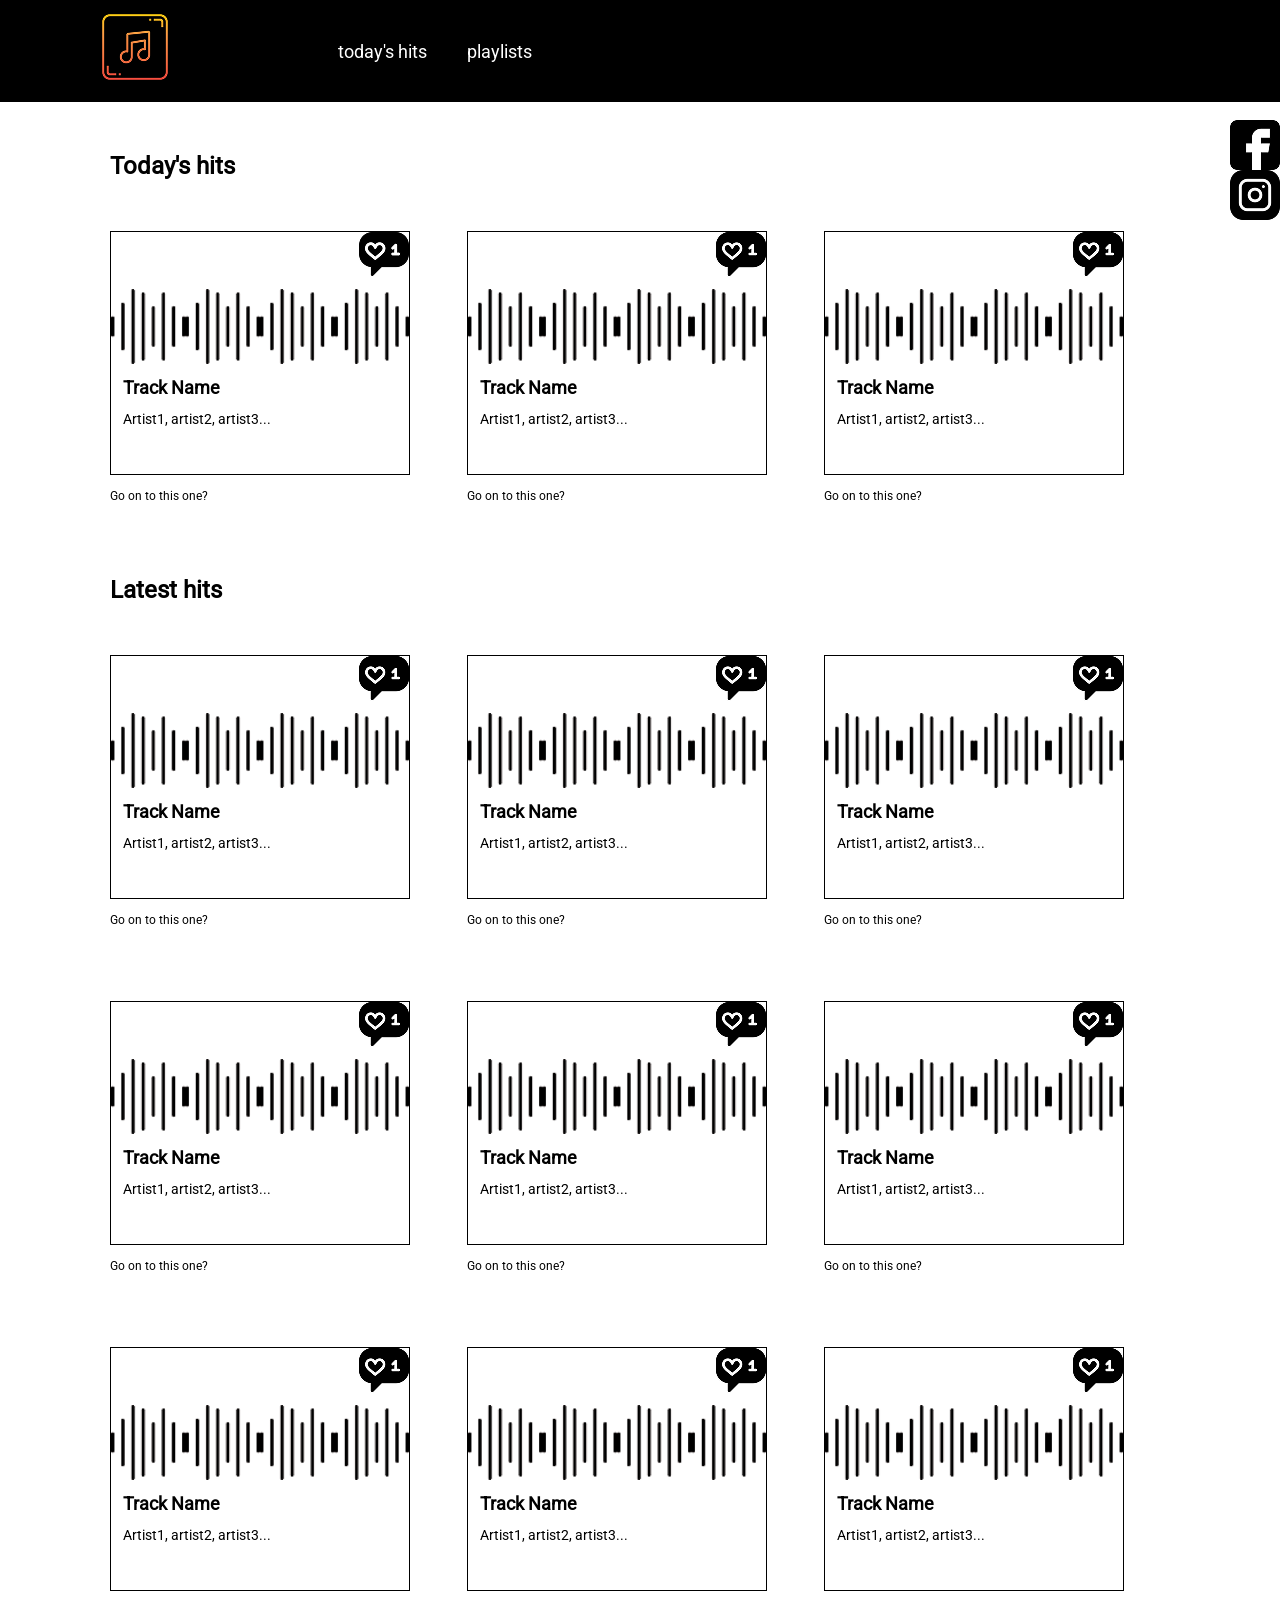
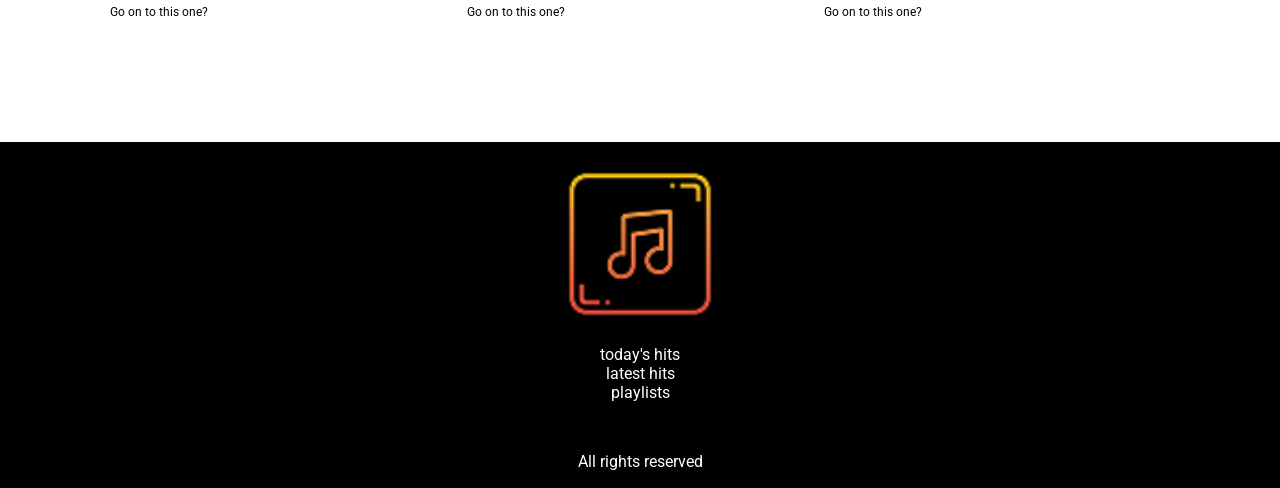
<file: index.html>
<!DOCTYPE html>
<html lang="en">
<head>
    <meta charset="UTF-8">
    <meta name="viewport" content="width=device-width, initial-scale=1.0">
    <link rel="stylesheet" href="style/style.css">
    <title>MusicBox</title>
    <link rel="" href="">
</head>
<body>
    <header>
        <h1>
            <a href="index.html">
                <img src="img/logo.png" alt="logo">
            </a>
        </h1>
        <nav>
            <ul>
                <li><a href="#th">today<span>&apos;</span>s hits</a></li>
                <li><a href="#lh"></a></li>
                <li><a href="playlist.html">playlists</a></li>
            </ul>
        </nav>
    </header>
    <main class="index">
        <h2>Today<span>&apos;</span>s hits</h2>

        <div class="viniliParent">
            
            <div class="vinili">
                <article>
                    <div class="like">
                    </div>
                    <h3>Track Name</h3>
                    <p>Artist1, artist2, artist3...</p>
                </article>
                <a href="#">Go on to this one?</a>
            </div>
    
             <div class="vinili">
                <article>
                    <div class="like">
                        <img src="img/like 1.png" alt="like">
                    </div>
                    <h3>Track Name</h3>
                    <p>Artist1, artist2, artist3...</p>
                </article>
                <a href="#">Go on to this one?</a>
            </div>
    
             <div class="vinili">
                <article>
                    <div class="like">
                        <img src="img/like 1.png" alt="like">
                    </div>
                    <h3>Track Name</h3>
                    <p>Artist1, artist2, artist3...</p>
                </article>
                <a href="#">Go on to this one?</a>
            </div>
        </div>

        <h2>Latest hits</h2>

         <div class="viniliParent">
            
            <div class="vinili">
                <article>
                    <div class="like">
                        <img src="img/like 1.png" alt="like">
                    </div>
                    <h3>Track Name</h3>
                    <p>Artist1, artist2, artist3...</p>
                </article>
                <a href="#">Go on to this one?</a>
            </div>
    
             <div class="vinili">
                <article>
                    <div class="like">
                        <img src="img/like 1.png" alt="like">
                    </div>
                    <h3>Track Name</h3>
                    <p>Artist1, artist2, artist3...</p>
                </article>
                <a href="#">Go on to this one?</a>
            </div>
    
             <div class="vinili">
                <article>
                    <div class="like">
                        <img src="img/like 1.png" alt="like">
                    </div>
                    <h3>Track Name</h3>
                    <p>Artist1, artist2, artist3...</p>
                </article>
                <a href="#">Go on to this one?</a>
            </div>
        </div>

         <div class="viniliParent">
            
            <div class="vinili">
                <article>
                    <div class="like">
                        <img src="img/like 1.png" alt="like">
                    </div>
                    <h3>Track Name</h3>
                    <p>Artist1, artist2, artist3...</p>
                </article>
                <a href="#">Go on to this one?</a>
            </div>
    
             <div class="vinili">
                <article>
                    <div class="like">
                        <img src="img/like 1.png" alt="like">
                    </div>
                    <h3>Track Name</h3>
                    <p>Artist1, artist2, artist3...</p>
                </article>
                <a href="#">Go on to this one?</a>
            </div>
    
             <div class="vinili">
                <article>
                    <div class="like">
                        <img src="img/like 1.png" alt="like">
                    </div>
                    <h3>Track Name</h3>
                    <p>Artist1, artist2, artist3...</p>
                </article>
                <a href="#">Go on to this one?</a>
            </div>
        </div>

         <div class="viniliParent">
            
            <div class="vinili">
                <article>
                    <div class="like">
                        <img src="img/like 1.png" alt="like">
                    </div>
                    <h3>Track Name</h3>
                    <p>Artist1, artist2, artist3...</p>
                </article>
                <a href="#">Go on to this one?</a>
            </div>
    
             <div class="vinili">
                <article>
                    <div class="like">
                        <img src="img/like 1.png" alt="like">
                    </div>
                    <h3>Track Name</h3>
                    <p>Artist1, artist2, artist3...</p>
                </article>
                <a href="#">Go on to this one?</a>
            </div>
    
             <div class="vinili">
                <article>
                    <div class="like">
                        <img src="img/like 1.png" alt="like">
                    </div>
                    <h3>Track Name</h3>
                    <p>Artist1, artist2, artist3...</p>
                </article>
                <a href="#">Go on to this one?</a>
            </div>
        </div>

        <aside>
            <div class="social fb"></div>
            <div class="social insta"></div>
        </aside>
    </main>
    <footer>
        <div>
            <a href="index.html">
                <img src="img/logo.png" alt="musicbox">
            </a>
        </div>
         <nav>
            <ul>
                <li><a href="#">today<span>&apos;</span>s hits</a></li>
                <li><a href="#">latest hits</a></li>
                <li><a href="#">playlists</a></li>
            </ul>
        </nav>
        <p>
            All rights reserved
        </p>
    </footer>
</body>
</html>
</file>
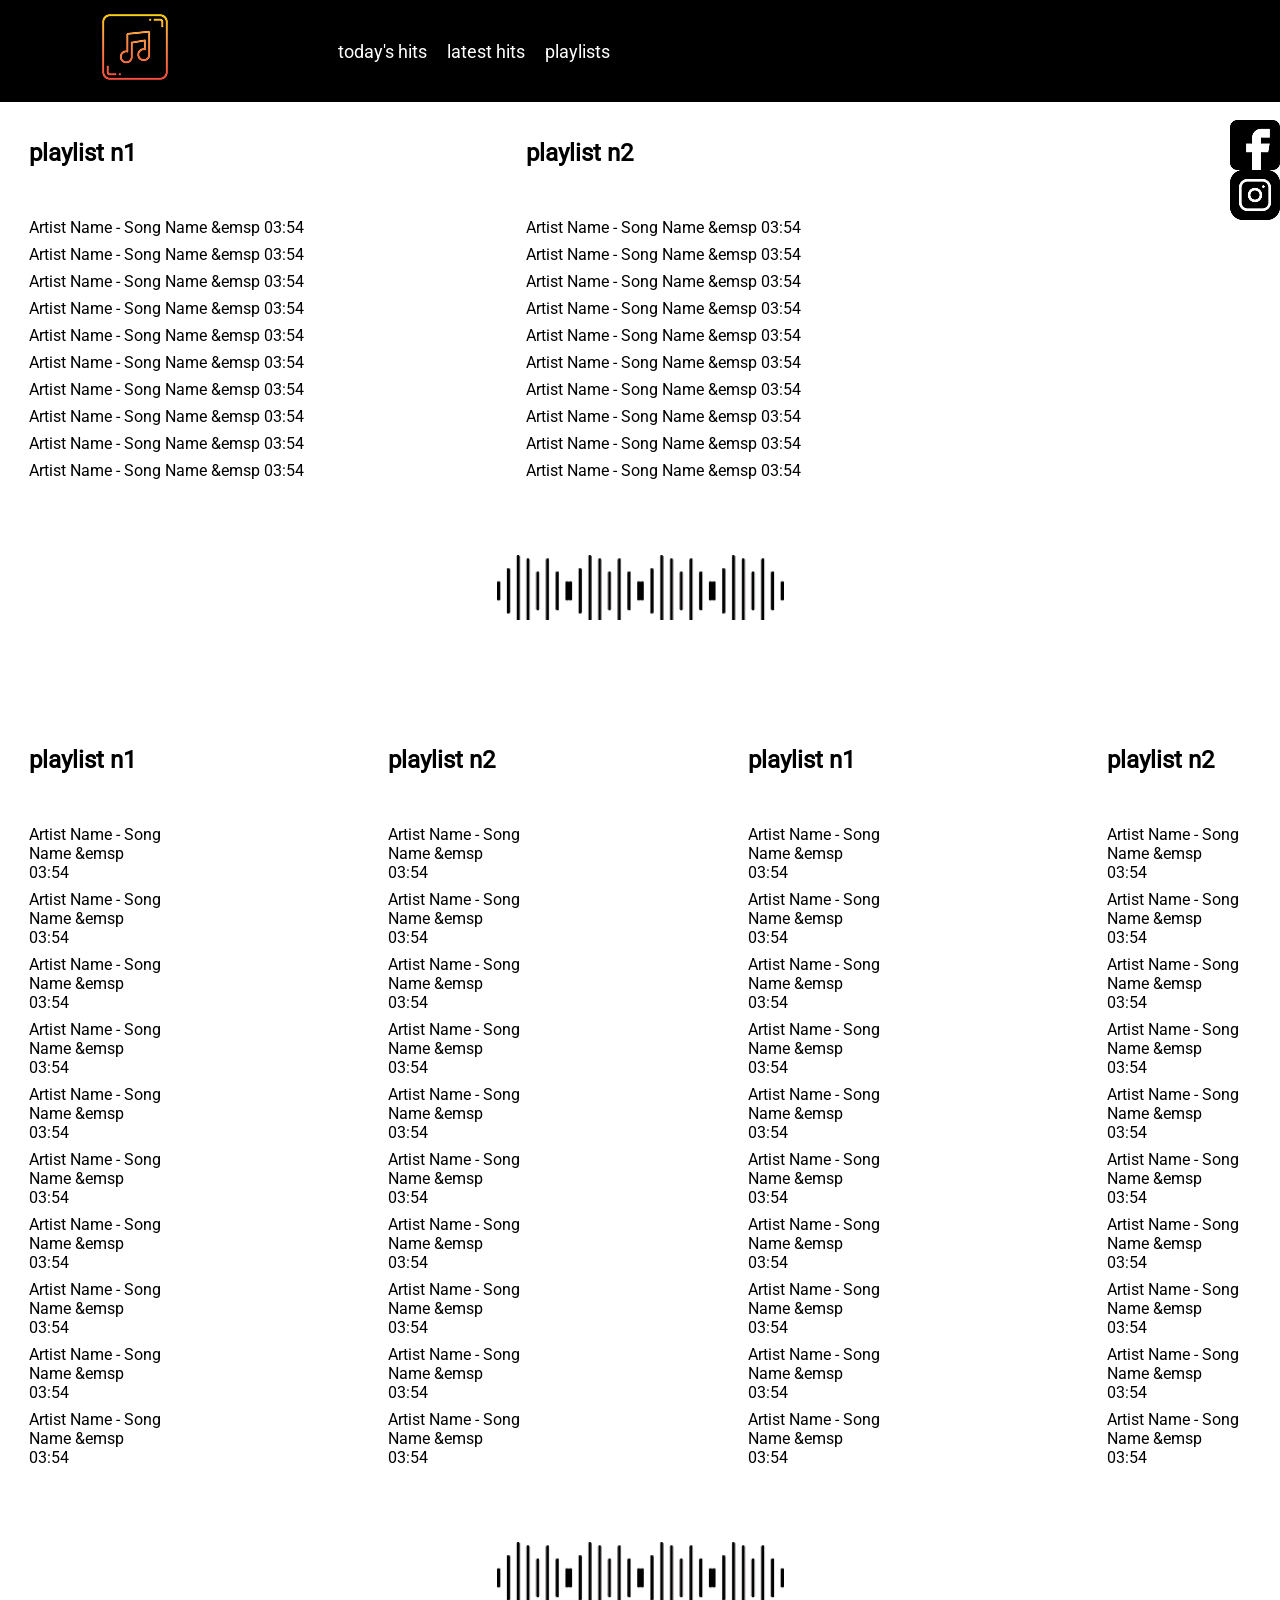
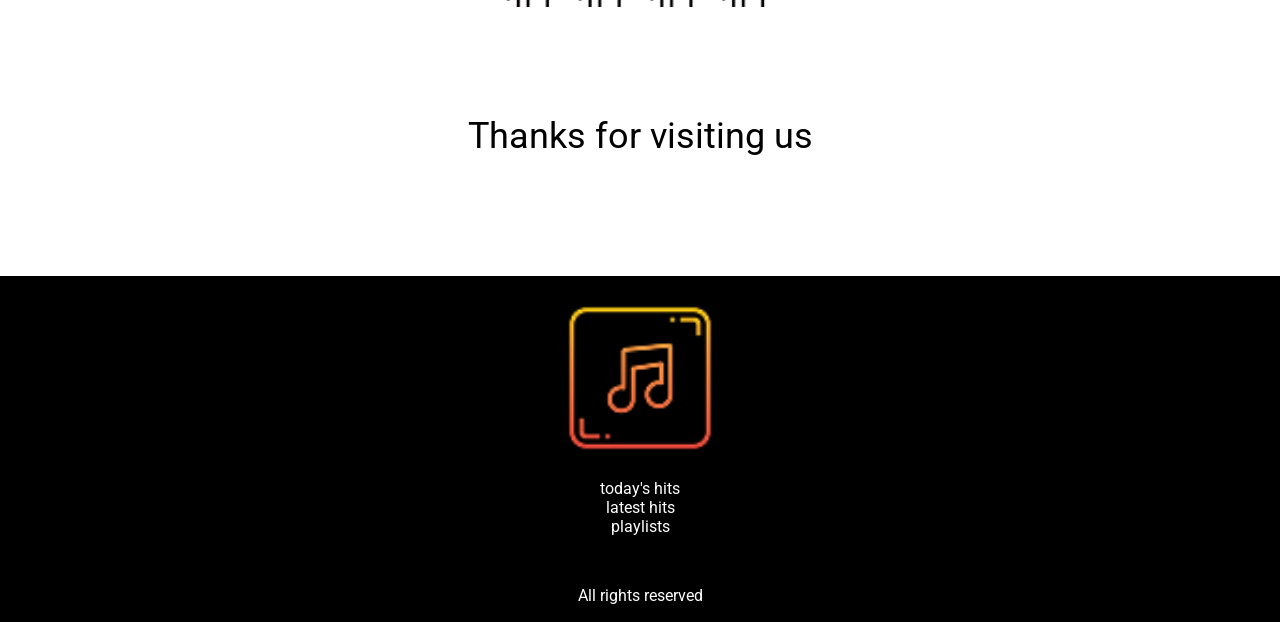
<file: playlist.html>
<!DOCTYPE html>
<html lang="en">
<head>
    <meta charset="UTF-8">
    <meta name="viewport" content="width=device-width, initial-scale=1.0">
    <link rel="stylesheet" href="style/style.css">
    <title>MusicBox</title>
    <link rel="" href="">
</head>
<body>
    <header>
        <h1>
            <a href="index.html">
                <img src="img/logo.png" alt="logo">
            </a>
        </h1>
        <nav>
            <ul>
                <li><a href="index.html#th">today<span>&apos;</span>s hits</a></li>
                <li><a href="index.html#lh">latest hits</a></li>
                <li><a href="#">playlists</a></li>
            </ul>
        </nav>
    </header>
   <mian class="playlist">
      <aside>
            <div class="social fb"></div>
            <div class="social insta"></div>
        </aside>

        <div class="sectionparents">   
                <section>
            <h2>playlist n1</h2> 
            <ul>

                <li><a href=""></a>Artist Name - Song Name &emsp 03:54</li>
                <li><a href=""></a>Artist Name - Song Name &emsp 03:54</li>
                <li><a href=""></a>Artist Name - Song Name &emsp 03:54</li>
                <li><a href=""></a>Artist Name - Song Name &emsp 03:54</li>
                <li><a href=""></a>Artist Name - Song Name &emsp 03:54</li>
                <li><a href=""></a>Artist Name - Song Name &emsp 03:54</li>
                <li><a href=""></a>Artist Name - Song Name &emsp 03:54</li>
                <li><a href=""></a>Artist Name - Song Name &emsp 03:54</li>
                <li><a href=""></a>Artist Name - Song Name &emsp 03:54</li>
                <li><a href=""></a>Artist Name - Song Name &emsp 03:54</li>
            </ul>
       </section>
        <aside>
            <div class="social fb"></div>
            <div class="social insta"></div>
        </aside>
       <section>
       <h2>playlist n2</h2> 
       <li><a href=""></a>Artist Name - Song Name &emsp 03:54</li>
       <li><a href=""></a>Artist Name - Song Name &emsp 03:54</li>
       <li><a href=""></a>Artist Name - Song Name &emsp 03:54</li>
       <li><a href=""></a>Artist Name - Song Name &emsp 03:54</li>
       <li><a href=""></a>Artist Name - Song Name &emsp 03:54</li>
       <li><a href=""></a>Artist Name - Song Name &emsp 03:54</li>
       <li><a href=""></a>Artist Name - Song Name &emsp 03:54</li>
       <li><a href=""></a>Artist Name - Song Name &emsp 03:54</li>
       <li><a href=""></a>Artist Name - Song Name &emsp 03:54</li>
       <li><a href=""></a>Artist Name - Song Name &emsp 03:54</li>
       </section>
        </div>


        <div class="soundbox"></div>
          <div class="sectionparents">   
                <section>
            <h2>playlist n1</h2> 
            <ul>

                <li><a href=""></a>Artist Name - Song Name &emsp 03:54</li>
                <li><a href=""></a>Artist Name - Song Name &emsp 03:54</li>
                <li><a href=""></a>Artist Name - Song Name &emsp 03:54</li>
                <li><a href=""></a>Artist Name - Song Name &emsp 03:54</li>
                <li><a href=""></a>Artist Name - Song Name &emsp 03:54</li>
                <li><a href=""></a>Artist Name - Song Name &emsp 03:54</li>
                <li><a href=""></a>Artist Name - Song Name &emsp 03:54</li>
                <li><a href=""></a>Artist Name - Song Name &emsp 03:54</li>
                <li><a href=""></a>Artist Name - Song Name &emsp 03:54</li>
                <li><a href=""></a>Artist Name - Song Name &emsp 03:54</li>
            </ul>
       </section>
      
       <section>
       <h2>playlist n2</h2> 
       <li><a href=""></a>Artist Name - Song Name &emsp 03:54</li>
       <li><a href=""></a>Artist Name - Song Name &emsp 03:54</li>
       <li><a href=""></a>Artist Name - Song Name &emsp 03:54</li>
       <li><a href=""></a>Artist Name - Song Name &emsp 03:54</li>
       <li><a href=""></a>Artist Name - Song Name &emsp 03:54</li>
       <li><a href=""></a>Artist Name - Song Name &emsp 03:54</li>
       <li><a href=""></a>Artist Name - Song Name &emsp 03:54</li>
       <li><a href=""></a>Artist Name - Song Name &emsp 03:54</li>
       <li><a href=""></a>Artist Name - Song Name &emsp 03:54</li>
       <li><a href=""></a>Artist Name - Song Name &emsp 03:54</li>
       </section>
          <section>
            <h2>playlist n1</h2> 
            <ul>

                <li><a href=""></a>Artist Name - Song Name &emsp 03:54</li>
                <li><a href=""></a>Artist Name - Song Name &emsp 03:54</li>
                <li><a href=""></a>Artist Name - Song Name &emsp 03:54</li>
                <li><a href=""></a>Artist Name - Song Name &emsp 03:54</li>
                <li><a href=""></a>Artist Name - Song Name &emsp 03:54</li>
                <li><a href=""></a>Artist Name - Song Name &emsp 03:54</li>
                <li><a href=""></a>Artist Name - Song Name &emsp 03:54</li>
                <li><a href=""></a>Artist Name - Song Name &emsp 03:54</li>
                <li><a href=""></a>Artist Name - Song Name &emsp 03:54</li>
                <li><a href=""></a>Artist Name - Song Name &emsp 03:54</li>
            </ul>
       </section>
      
       <section>
       <h2>playlist n2</h2> 
       <li><a href=""></a>Artist Name - Song Name &emsp 03:54</li>
       <li><a href=""></a>Artist Name - Song Name &emsp 03:54</li>
       <li><a href=""></a>Artist Name - Song Name &emsp 03:54</li>
       <li><a href=""></a>Artist Name - Song Name &emsp 03:54</li>
       <li><a href=""></a>Artist Name - Song Name &emsp 03:54</li>
       <li><a href=""></a>Artist Name - Song Name &emsp 03:54</li>
       <li><a href=""></a>Artist Name - Song Name &emsp 03:54</li>
       <li><a href=""></a>Artist Name - Song Name &emsp 03:54</li>
       <li><a href=""></a>Artist Name - Song Name &emsp 03:54</li>
       <li><a href=""></a>Artist Name - Song Name &emsp 03:54</li>
       </section>
        </div>
          <div class="soundbox"></div>
          <h3> Thanks for visiting us </h3>
   </mian>
    <footer>
        <div>
            <a href="index.html">
                <img src="img/logo.png" alt="musicbox">
            </a>
        </div>
         <nav>
            <ul>
                <li><a href="#">today<span>&apos;</span>s hits</a></li>
                <li><a href="#">latest hits</a></li>
                <li><a href="#">playlists</a></li>
            </ul>
        </nav>
        <p>
            All rights reserved
        </p>
    </footer>
</body>
</html>
</file>
<file: style/style.css>
@font-face {
    font-family: Roboto;
    src: url(../fonts/Roboto-Regular.ttf);
}
*{
    margin: 0;
    padding: 0;
    list-style-type: none;
    text-decoration: none;
    box-sizing: border-box;
    font-family: Roboto;
      scroll-behavior: smooth;
}
header{
    background-color: #000000;
    padding: 12px 100px;
    display: flex;
    gap: 168px;
    align-items: center;
}
header ul{
    display: flex;
    gap: 20px;
}
header ul a{
    color: #ffffff;
    font-size: 18px;
    padding: 5px 0;
}
header ul a:hover{
    border-bottom: 1px solid #ffffff;
}

/* ****************************

index.html styles

S T A R T 

**************************** */
.index{
    padding: 0 156px 0 110px;
}
.index h2{
    font-size: 24px;
    margin-top: 50px;
}
.viniliParent{
    display: flex;
    justify-content: space-between;
}
.vinili{
    width: 300px;
    margin: 51px 0 22px 0;
}
.vinili:hover article{
    box-shadow: 0 0 5px #000000;
}
.vinili:hover a{
    text-decoration: underline;
}

.vinili article{
    width: 100%;
    height: 244px;
    border: 1px solid #000000;
    position: relative;
    padding-top: 145px;
    padding-left: 12px;
    margin-bottom: 10px;
    background-image: url(../img/sound.png);
    background-repeat: repeat-x;
    background-size: 25%;
    background-position-y: 57px;
}
.like{
    width: 50px;
    height: 50px;
    overflow: hidden;
    position: absolute;
    top:-3px;
    right: 0;
    background-image: url(../img/like\ 1.png);
    background-size: 100%;
    background-repeat: no-repeat;
}
.like:hover{
    background-image: url(../img/like\ 2.png);
}
.like img{
    width: 100%;
}
.vinili h3{
    margin-bottom: 13px;
    font-size: 18px;
}
.vinili p{
    font-size: 14px;
}
.vinili a{
    font-size: 12px;
    color: #000000;
}

aside{
    width: 50px;
    height: 100px;
    position: fixed;
    top:120px;
    right:0;
}
.social{
    width: 50px;
    height: 50px; 
    background-repeat: no-repeat;
    background-size: 100%;
}
.fb{ 
    background-image: url(../img/fb\ 1.png);
}
.insta{
    background-image: url(../img/instagram\ 1.png);
}
.fb:hover{
    background-image: url(../img/facebook.png);
}
.insta:hover{
    background-image: url(../img/instagram.png);
}
footer{
    background-color: #000000;
    margin-top: 100px;
    text-align: center;
    padding-top: 27px;
    padding-bottom: 17px;
}
footer a{
    color: #ffffff;
}
footer p{
    color: #ffffff;
}
footer div{
    width: 150px;
    height: 150px;
    margin: 0 auto;
}
footer div img{
    width: 100%;
}
footer  nav{
    margin: 26px 0 50px 0;
}
body{
    scroll-behavior: smooth;
}
.playlist{
    padding: 51px 88px 143px 100px;
}
.playlist section {
    padding:18px 36px 21px 29px  ;
}
.playlist h2{
    font-size: 24px;
    margin-bottom: 51px;
}
.playlist a{
    color: #000000;
}
.playlist li{
margin-bottom: 8px;
}
.sectionparents{
    display: flex;
    gap: 157px;

}
.playlist section:hover{
    background-color: rgba(0, 0, 0, 0.1);
    box-shadow: rgba(0, 0, 0, 0.1);
   
}
.soundbox{
    width: 287px ;
    height: 65px;
    margin: 46px auto 108px auto; background-image: url(../img/sound.png);
    background-repeat: repeat-x;
    background-size: 25%;
}
.playlist h3{
    font-size: 36px;
    text-align: center;
    font-weight: 400;
}
/* zdzd */
</file>
